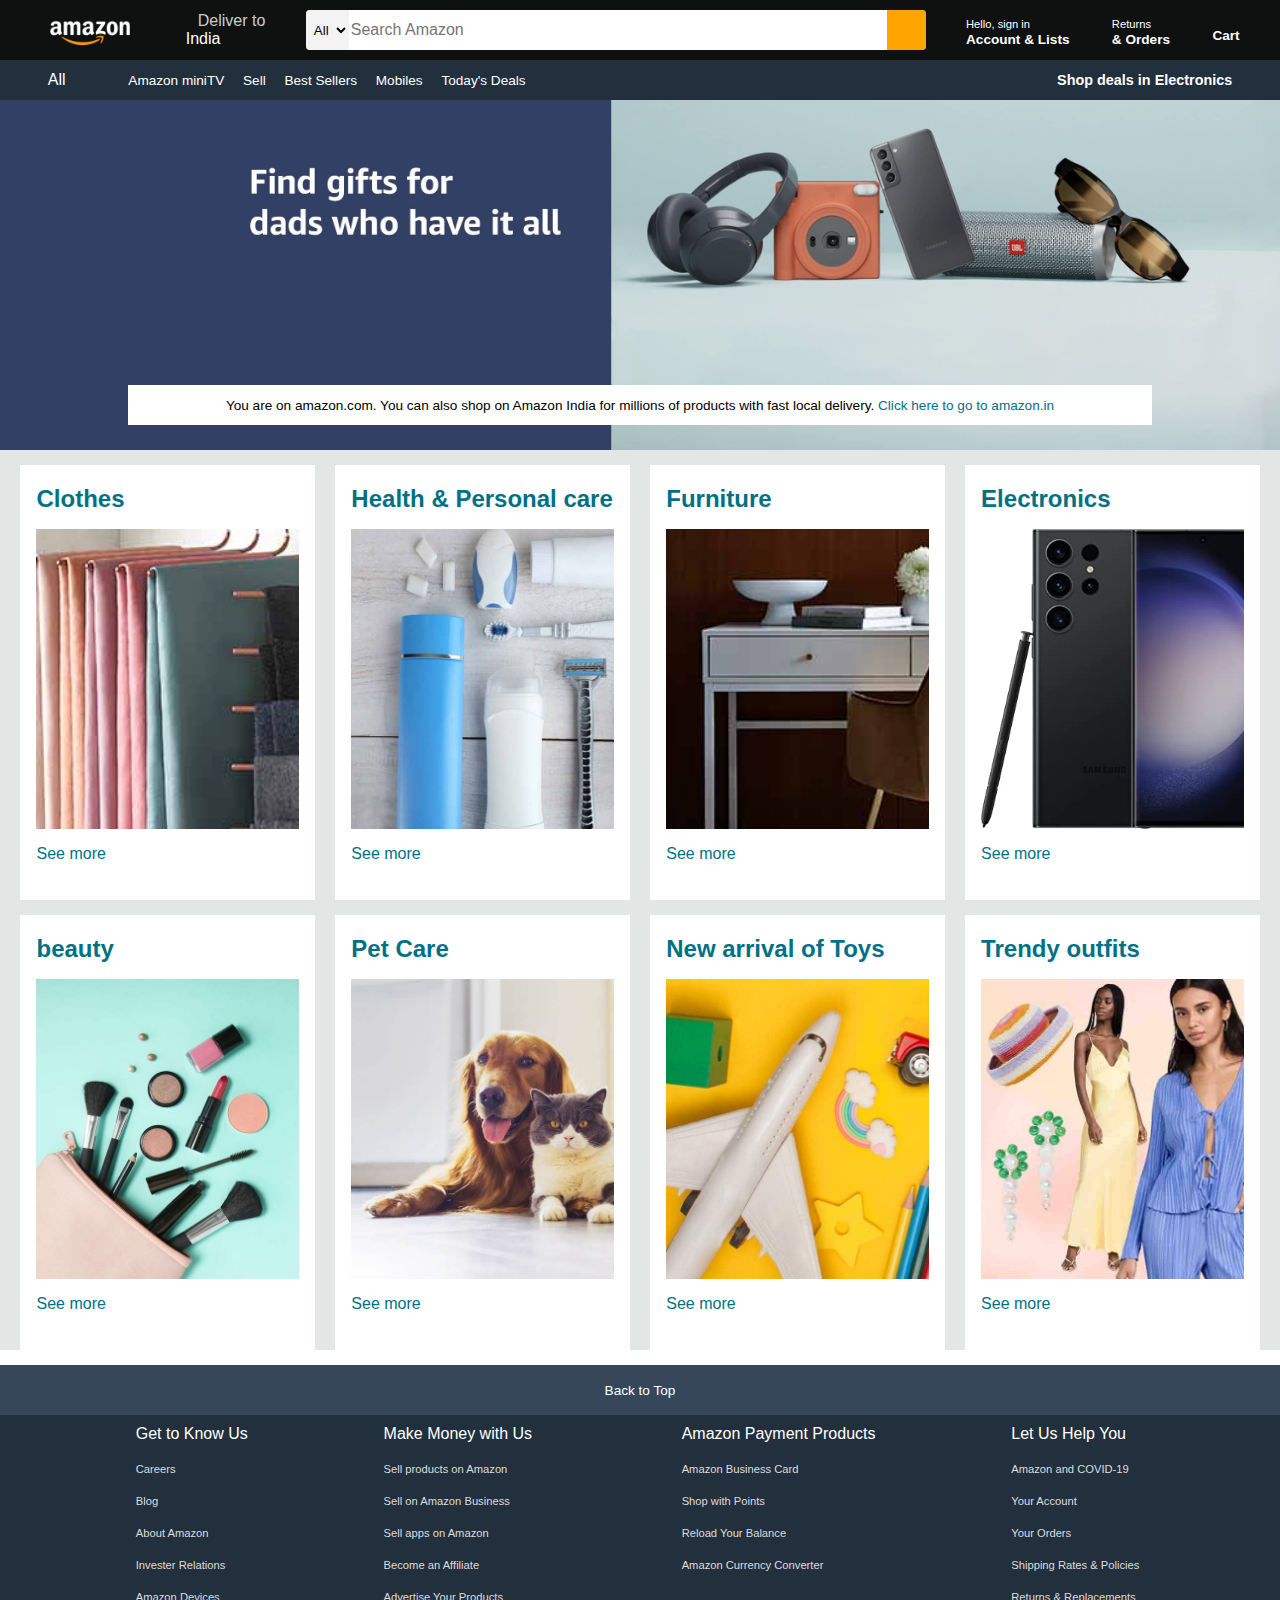
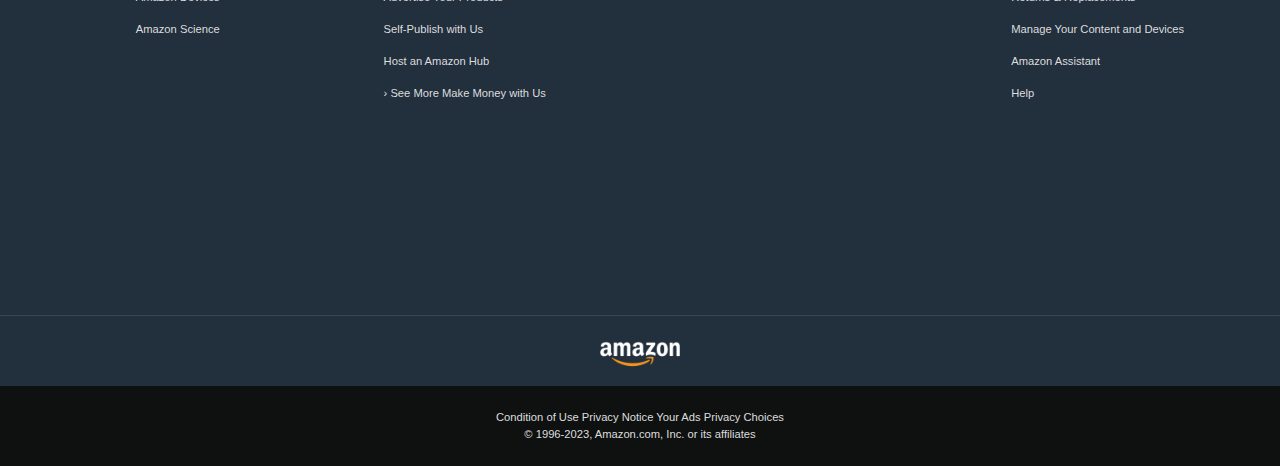
<file: index.html>
<!DOCTYPE html>
<html lang="en">
<head>
    <meta charset="UTF-8">
    <meta name="viewport" content="width=device-width, initial-scale=1.0">
    <title>Amazon</title>
    <link rel="shortcut icon" href="movie..jpg" type="image/x-icon">
    <link rel="stylesheet" href="https://cdnjs.cloudflare.com/ajax/libs/font-awesome/6.4.2/css/all.min.css" integrity="sha512-z3gLpd7yknf1YoNbCzqRKc4qyor8gaKU1qmn+CShxbuBusANI9QpRohGBreCFkKxLhei6S9CQXFEbbKuqLg0DA==" crossorigin="anonymous" referrerpolicy="no-referrer" />
    <link rel="stylesheet" href="style.css">
</head>
<body>
    <header>

        <div class="navbar">
            
            <div class="nav-logo border">
                <div class="logo"></div>
            </div>
            

            <div class="nav-address border">
                <p class="add-first">Deliver to</p>
                <div class="add-icon">
                    <i class="fa-solid fa-location-dot"></i>
                    <p class="add-second">India</p>
                </div>
            </div>

            

            <div class="nav-search">
                <select class="search-select">
                    <option>All</option>
                </select>
                <input placeholder="Search Amazon" class="search-input">
                <div class="search-icon">
                    <i class="fa-solid fa-magnifying-glass"></i>
                </div>
            </div>
            
            <div class="nav-signin border">
                <p><span>Hello, sign in</span></p>
                <p class="nav-second">Account & Lists</p>
            </div>

            <div class="nav-return border">
                <p><span>Returns</span></p>
                <p class="nav-second">& Orders</p>
            </div>

            <div class="nav-cart border">
                <i class="fa-brands fa-opencart"></i>
                Cart
            </div>

        </div>

        <div class="panel">

            <div class="panel-all">
                <i class="fa-solid fa-bars"></i>
                All
            </div>

            <div class="panel-ops">
                <p>Amazon miniTV
                <p>Sell</p>
                <p>Best Sellers</p>
                <p>Mobiles</p>
                <p>Today's Deals</p>
            </div>

            <div class="panel-deals">
                Shop deals in Electronics
            </div>

        </div>

    </header>


    <div class="hero-section">
        <div class="hero-msg">
            <p>You are on amazon.com. You can also shop on Amazon India for millions of products with fast local delivery. <a>Click here to go to amazon.in</a></p>
        </div>
    </div>

    <div class="shop-section">

        <div class="box1 box">
            <div class="box-content">
                <h2>Clothes</h2>
                <div class="box-img" style="background-image: url('box1_image.jpg');"></div>
                <p>See more</p>
            </div>
        </div>

        <div class="box2 box">
            <div class="box-content">
                <h2>Health & Personal care</h2>
                <div class="box-img" style="background-image: url('box2_image.jpg');"></div>
                <p>See more</p>
            </div>
        </div>

        <div class="box3 box">
            <div class="box-content">
                <h2>Furniture</h2>
                <div class="box-img" style="background-image: url('box3_image.jpg');"></div>
                <p>See more</p>
            </div>
        </div>

        <div class="box4 box">
            <div class="box-content">
                <h2>Electronics</h2>
                <div class="box-img" style="background-image: url('box4_image.jpg');"></div>
                <p>See more</p>
            </div>
        </div>

        <div class="box5 box">
            <div class="box-content">
                <h2>beauty</h2>
                <div class="box-img" style="background-image: url('box5_image.jpg');"></div>
                <p>See more</p>
            </div>
        </div>

        <div class="box6 box">
            <div class="box-content">
                <h2>Pet Care</h2>
                <div class="box-img" style="background-image: url('box6_image.jpg');"></div>
                <p>See more</p>
            </div>
        </div>

        <div class="box7 box">
            <div class="box-content">
                <h2>New arrival of Toys</h2>
                <div class="box-img" style="background-image: url('box7_image.jpg');"></div>
                <p>See more</p>
            </div>
        </div>

        <div class="box8 box">
            <div class="box-content">
                <h2>Trendy outfits</h2>
                <div class="box-img" style="background-image: url('box8_image.jpg');"></div>
                <p>See more</p>
            </div>
        </div>

    </div>

    <footer>

        <div class="foot-panel1">
            Back to Top
        </div>

        <div class="foot-panel2">

            <ul>
                
                <p>Get to Know Us</p>
                <a>Careers</a> 
                <a>Blog</a>
                <a>About Amazon</a>
                <a>Invester Relations</a>
                <a>Amazon Devices</a>
                <a>Amazon Science</a>

            </ul>

            <ul>

                <p>Make Money with Us</p>
                <a>Sell products on Amazon</a>
                <a>Sell on Amazon Business</a>
                <a>Sell apps on Amazon</a>
                <a>Become an Affiliate</a>
                <a>Advertise Your Products</a>
                <a>Self-Publish with Us</a>
                <a>Host an Amazon Hub</a>
                <a>› See More Make Money with Us</a>

            </ul>

            <ul>

                <p>Amazon Payment Products</p>
                <a>Amazon Business Card</a>
                <a>Shop with Points</a>
                <a>Reload Your Balance</a>
                <a>Amazon Currency Converter</a>

            </ul>

            <ul>

                <p>Let Us Help You</p>
                <a>Amazon and COVID-19</a>
                <a>Your Account</a>
                <a>Your Orders</a>
                <a>Shipping Rates & Policies</a>
                <a>Returns & Replacements</a>
                <a>Manage Your Content and Devices</a>
                <a>Amazon Assistant</a>
                <a>Help</a>
                
            </ul>
        </div>


        <div class="foot-panel3">
            <div class="logo"></div>
        </div>
        

        <div class="foot-panel4">

            <div class="pages">
                <a>Condition of Use</a>
                <a>Privacy Notice</a>
                <a>Your Ads Privacy Choices</a>
            </div>

            <div class="copyright">
                © 1996-2023, Amazon.com, Inc. or its affiliates
            </div>

        </div>

    </footer>

</body>
</html>
</file>
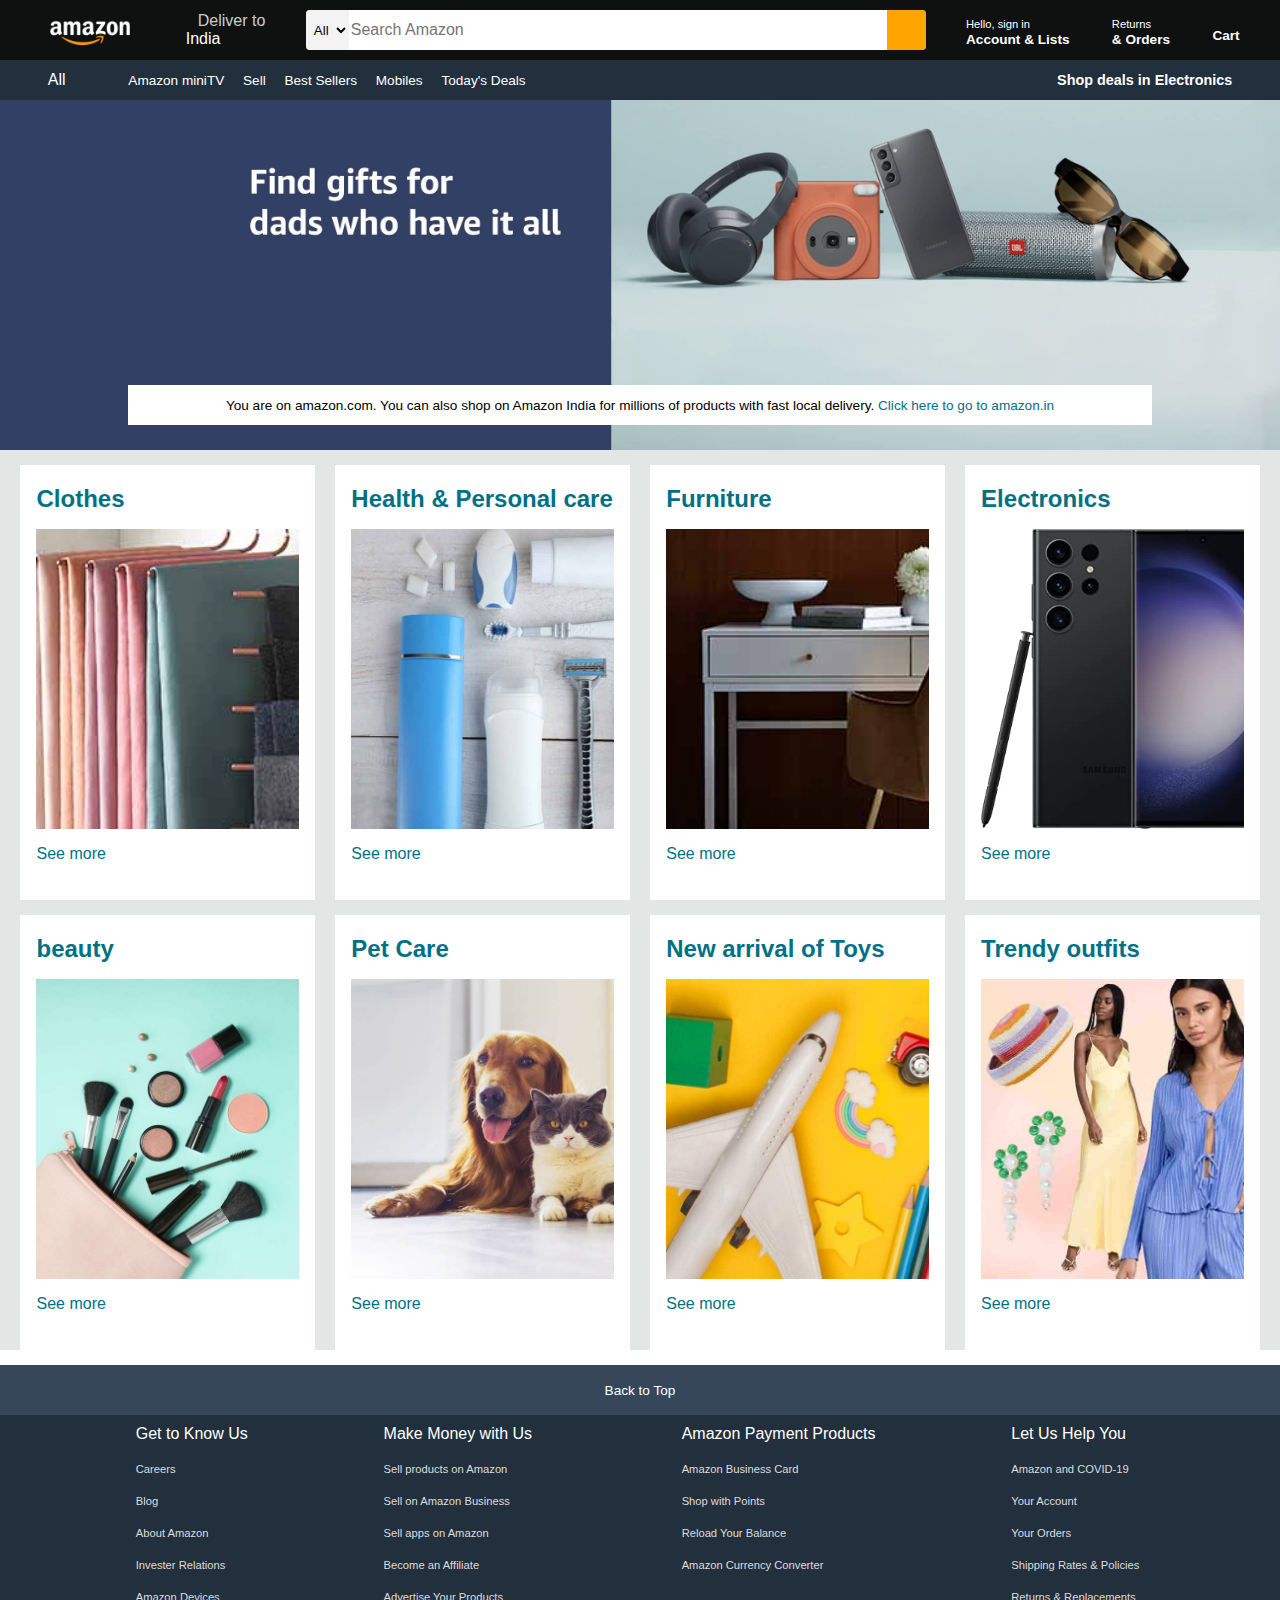
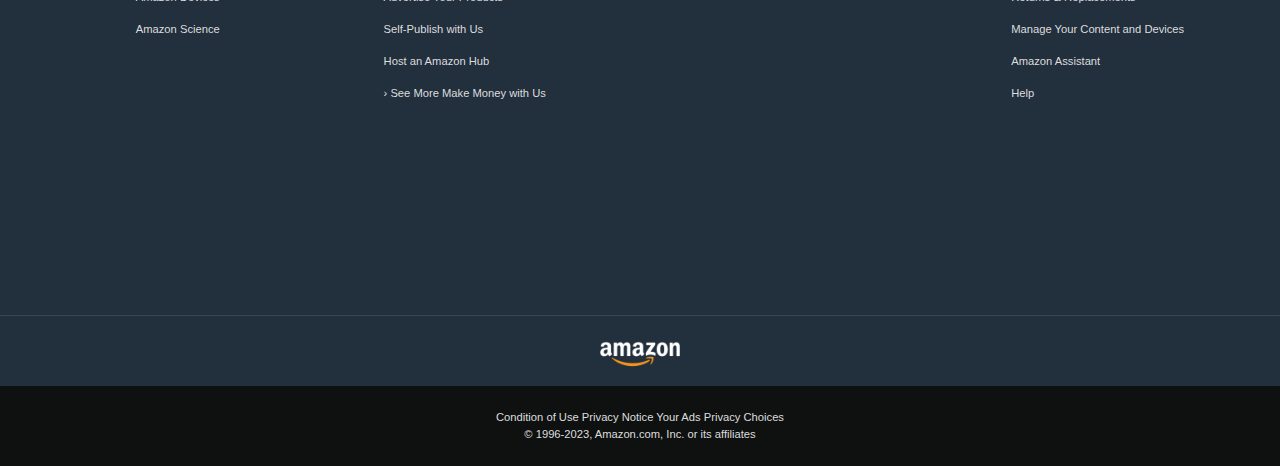
<file: why.html>
<!DOCTYPE html>
<html lang="en">
<head>
    <meta charset="UTF-8">
    <meta name="viewport" content="width=device-width, initial-scale=1.0">
    <title>Amazon</title>
    <link rel="shortcut icon" href="movie..jpg" type="image/x-icon">
    <link rel="stylesheet" href="https://cdnjs.cloudflare.com/ajax/libs/font-awesome/6.4.2/css/all.min.css" integrity="sha512-z3gLpd7yknf1YoNbCzqRKc4qyor8gaKU1qmn+CShxbuBusANI9QpRohGBreCFkKxLhei6S9CQXFEbbKuqLg0DA==" crossorigin="anonymous" referrerpolicy="no-referrer" />
    <link rel="stylesheet" href="style.css">
</head>
<body>
    <header>

        <div class="navbar">
            
            <div class="nav-logo border">
                <div class="logo"></div>
            </div>
            

            <div class="nav-address border">
                <p class="add-first">Deliver to</p>
                <div class="add-icon">
                    <i class="fa-solid fa-location-dot"></i>
                    <p class="add-second">India</p>
                </div>
            </div>

            

            <div class="nav-search">
                <select class="search-select">
                    <option>All</option>
                </select>
                <input placeholder="Search Amazon" class="search-input">
                <div class="search-icon">
                    <i class="fa-solid fa-magnifying-glass"></i>
                </div>
            </div>
            
            <div class="nav-signin border">
                <p><span>Hello, sign in</span></p>
                <p class="nav-second">Account & Lists</p>
            </div>

            <div class="nav-return border">
                <p><span>Returns</span></p>
                <p class="nav-second">& Orders</p>
            </div>

            <div class="nav-cart border">
                <i class="fa-brands fa-opencart"></i>
                Cart
            </div>

        </div>

        <div class="panel">

            <div class="panel-all">
                <i class="fa-solid fa-bars"></i>
                All
            </div>

            <div class="panel-ops">
                <p>Amazon miniTV
                <p>Sell</p>
                <p>Best Sellers</p>
                <p>Mobiles</p>
                <p>Today's Deals</p>
            </div>

            <div class="panel-deals">
                Shop deals in Electronics
            </div>

        </div>

    </header>


    <div class="hero-section">
        <div class="hero-msg">
            <p>You are on amazon.com. You can also shop on Amazon India for millions of products with fast local delivery. <a>Click here to go to amazon.in</a></p>
        </div>
    </div>

    <div class="shop-section">

        <div class="box1 box">
            <div class="box-content">
                <h2>Clothes</h2>
                <div class="box-img" style="background-image: url('box1_image.jpg');"></div>
                <p>See more</p>
            </div>
        </div>

        <div class="box2 box">
            <div class="box-content">
                <h2>Health & Personal care</h2>
                <div class="box-img" style="background-image: url('box2_image.jpg');"></div>
                <p>See more</p>
            </div>
        </div>

        <div class="box3 box">
            <div class="box-content">
                <h2>Furniture</h2>
                <div class="box-img" style="background-image: url('box3_image.jpg');"></div>
                <p>See more</p>
            </div>
        </div>

        <div class="box4 box">
            <div class="box-content">
                <h2>Electronics</h2>
                <div class="box-img" style="background-image: url('box4_image.jpg');"></div>
                <p>See more</p>
            </div>
        </div>

        <div class="box5 box">
            <div class="box-content">
                <h2>beauty</h2>
                <div class="box-img" style="background-image: url('box5_image.jpg');"></div>
                <p>See more</p>
            </div>
        </div>

        <div class="box6 box">
            <div class="box-content">
                <h2>Pet Care</h2>
                <div class="box-img" style="background-image: url('box6_image.jpg');"></div>
                <p>See more</p>
            </div>
        </div>

        <div class="box7 box">
            <div class="box-content">
                <h2>New arrival of Toys</h2>
                <div class="box-img" style="background-image: url('box7_image.jpg');"></div>
                <p>See more</p>
            </div>
        </div>

        <div class="box8 box">
            <div class="box-content">
                <h2>Trendy outfits</h2>
                <div class="box-img" style="background-image: url('box8_image.jpg');"></div>
                <p>See more</p>
            </div>
        </div>

    </div>

    <footer>

        <div class="foot-panel1">
            Back to Top
        </div>

        <div class="foot-panel2">

            <ul>
                
                <p>Get to Know Us</p>
                <a>Careers</a> 
                <a>Blog</a>
                <a>About Amazon</a>
                <a>Invester Relations</a>
                <a>Amazon Devices</a>
                <a>Amazon Science</a>

            </ul>

            <ul>

                <p>Make Money with Us</p>
                <a>Sell products on Amazon</a>
                <a>Sell on Amazon Business</a>
                <a>Sell apps on Amazon</a>
                <a>Become an Affiliate</a>
                <a>Advertise Your Products</a>
                <a>Self-Publish with Us</a>
                <a>Host an Amazon Hub</a>
                <a>› See More Make Money with Us</a>

            </ul>

            <ul>

                <p>Amazon Payment Products</p>
                <a>Amazon Business Card</a>
                <a>Shop with Points</a>
                <a>Reload Your Balance</a>
                <a>Amazon Currency Converter</a>

            </ul>

            <ul>

                <p>Let Us Help You</p>
                <a>Amazon and COVID-19</a>
                <a>Your Account</a>
                <a>Your Orders</a>
                <a>Shipping Rates & Policies</a>
                <a>Returns & Replacements</a>
                <a>Manage Your Content and Devices</a>
                <a>Amazon Assistant</a>
                <a>Help</a>
                
            </ul>
        </div>


        <div class="foot-panel3">
            <div class="logo"></div>
        </div>
        

        <div class="foot-panel4">

            <div class="pages">
                <a>Condition of Use</a>
                <a>Privacy Notice</a>
                <a>Your Ads Privacy Choices</a>
            </div>

            <div class="copyright">
                © 1996-2023, Amazon.com, Inc. or its affiliates
            </div>

        </div>

    </footer>

</body>
</html>
</file>
<file: style.css>
* {
    margin: 0;
    font-family: Arial;
    border: border-box;
}

.navbar {
    height: 60px;
    background-color: #0f1111;
    color: white;
    display: flex;
    align-items: center;
    justify-content: space-evenly;
}

.nav-logo {
    height: 50px;
    width: 100px;
}

.logo {
    background-image: url("amazon_logo.png");
    background-size: cover;
    height: 50px;
    width: 100%;
}

.border {
    border: 2px solid transparent;
}

.border:hover {
    border: 2px solid white;
}

/** box2 **/
.add-first {
    color: #cccccc;
    font-style: 0.85rem;
    margin-left: 15px;

}

.add-second {
    font-style: 1rem;
    margin-left: 3px;
}

.add-icon {
    display: flex;
    align-items: center;

}

/** box 3 **/
.nav-search {
    display: flex;
    justify-content: space-evenly;
    background-color: orange;
    width: 620px;
    height: 40px;
    border-radius: 4px;
}

.search-select {
    background-color: #f3f3f3;
    width: 50px;
    text-align: center;
    border-top-left-radius: 4px ;
    border-bottom-left-radius: 4px;
    border: none;

}

.search-input {
    width: 100%;
    font-size: 1rem;
    border: none;

}

.search-icon {
    width: 45px;
    display: flex;
    justify-content: center;
    align-items: center;
    font-size: 1.2rem;
    background-color: orange;
    border-top-right-radius: 4px ;
    border-bottom-right-radius: 4px;
    color: #0f1111;
}

.nav-search:hover {
    border: 2px solid orange;
}

/** box 4 **/
span {
    font-size: 0.7rem;
}

.nav-second {
    font-size: 0.85rem;
    font-weight: 700;

}

/** box 5 **/
.nav-cart i {
    font-size: 30px;
}

.nav-cart {
    font-size: 0.85rem;
    font-weight: 700;
}

/** panel **/
.panel {
    height: 40px;
    background-color: #222f3d;
    display: flex;
    color: white;
    align-items: center;
    justify-content: space-evenly;
}

.panel-ops p {
    display: inline;
    margin-left: 15px;
}

.panel-ops {
    width: 70%;
    font-size: 0.85rem;
}

.panel-deals {
    font-size: 0.9rem;
    font-weight: 700;

}

/** hero section **/
.hero-section {
    background-image: url(hero_image.jpg);
    background-size: cover;
    height: 350px;
    display: flex;
    justify-content: center;
    align-items: flex-end;

}

.hero-msg {
    background-color: white;
    color: black;
    height: 40px;
    display: flex;
    align-items: center;
    justify-content: center;
    font-size: 0.85rem;
    width: 80%;
    margin-bottom: 25px;
}

.hero-msg a {
    color: #007185;
}

/** shop section **/
.shop-section {
    display: flex;
    flex-wrap: wrap;
    justify-content: space-evenly;
    background-color: #e2e7e6;
}

.box {
    /* border: 2px solid black; */
    height: 400px;
    width: 23%;
    background-color: white;
    padding: 20px 0px 15px;
    margin-top: 15px;
}

.box-img {
    height: 300px;
    background-size: cover;
    margin-top: 1rem;
    margin-bottom: 1rem;
}

.box-content {
    margin-left: 1rem;
    margin-right: 1rem;
}

.box-content {
    color: #007185;
}

/** footer **/
footer {
    margin-top: 15px;
}


.foot-panel1 {
    background-color: #37475a;
    color: white;
    height: 50px;
    display: flex;
    justify-content: center;
    align-items: center;
    font-size: 0.85rem;
}

.foot-panel2 {
    background-color: #222f3d;
    color: white;
    height: 500px;
    display: flex;
    justify-content: space-evenly;
}

ul {
    margin-top: 10px;
}

ul a {
    display: block;
    font-size: 0.7rem;
    margin-top: 20px;
    color: #dddddd;
}

.foot-panel3 {
    background-color: #222f3d;
    border-top: 1px solid #3a4553;
    height: 70px;
    display: flex;
    justify-content: center;
    align-items: center;
}

.logo {
    background-image: url(amazon_logo.png);
    background-size: cover;
    height: 50px;
    width: 100px;
}

.foot-panel4 {
    background-color: #0f1111;
    color: #dddddd;
    height: 80px;
    font-size: 0.7rem;
    text-align: center;
}

.pages {
    padding-top: 25px;
}

.copyright {
    padding-top: 5px;
}
</file>
